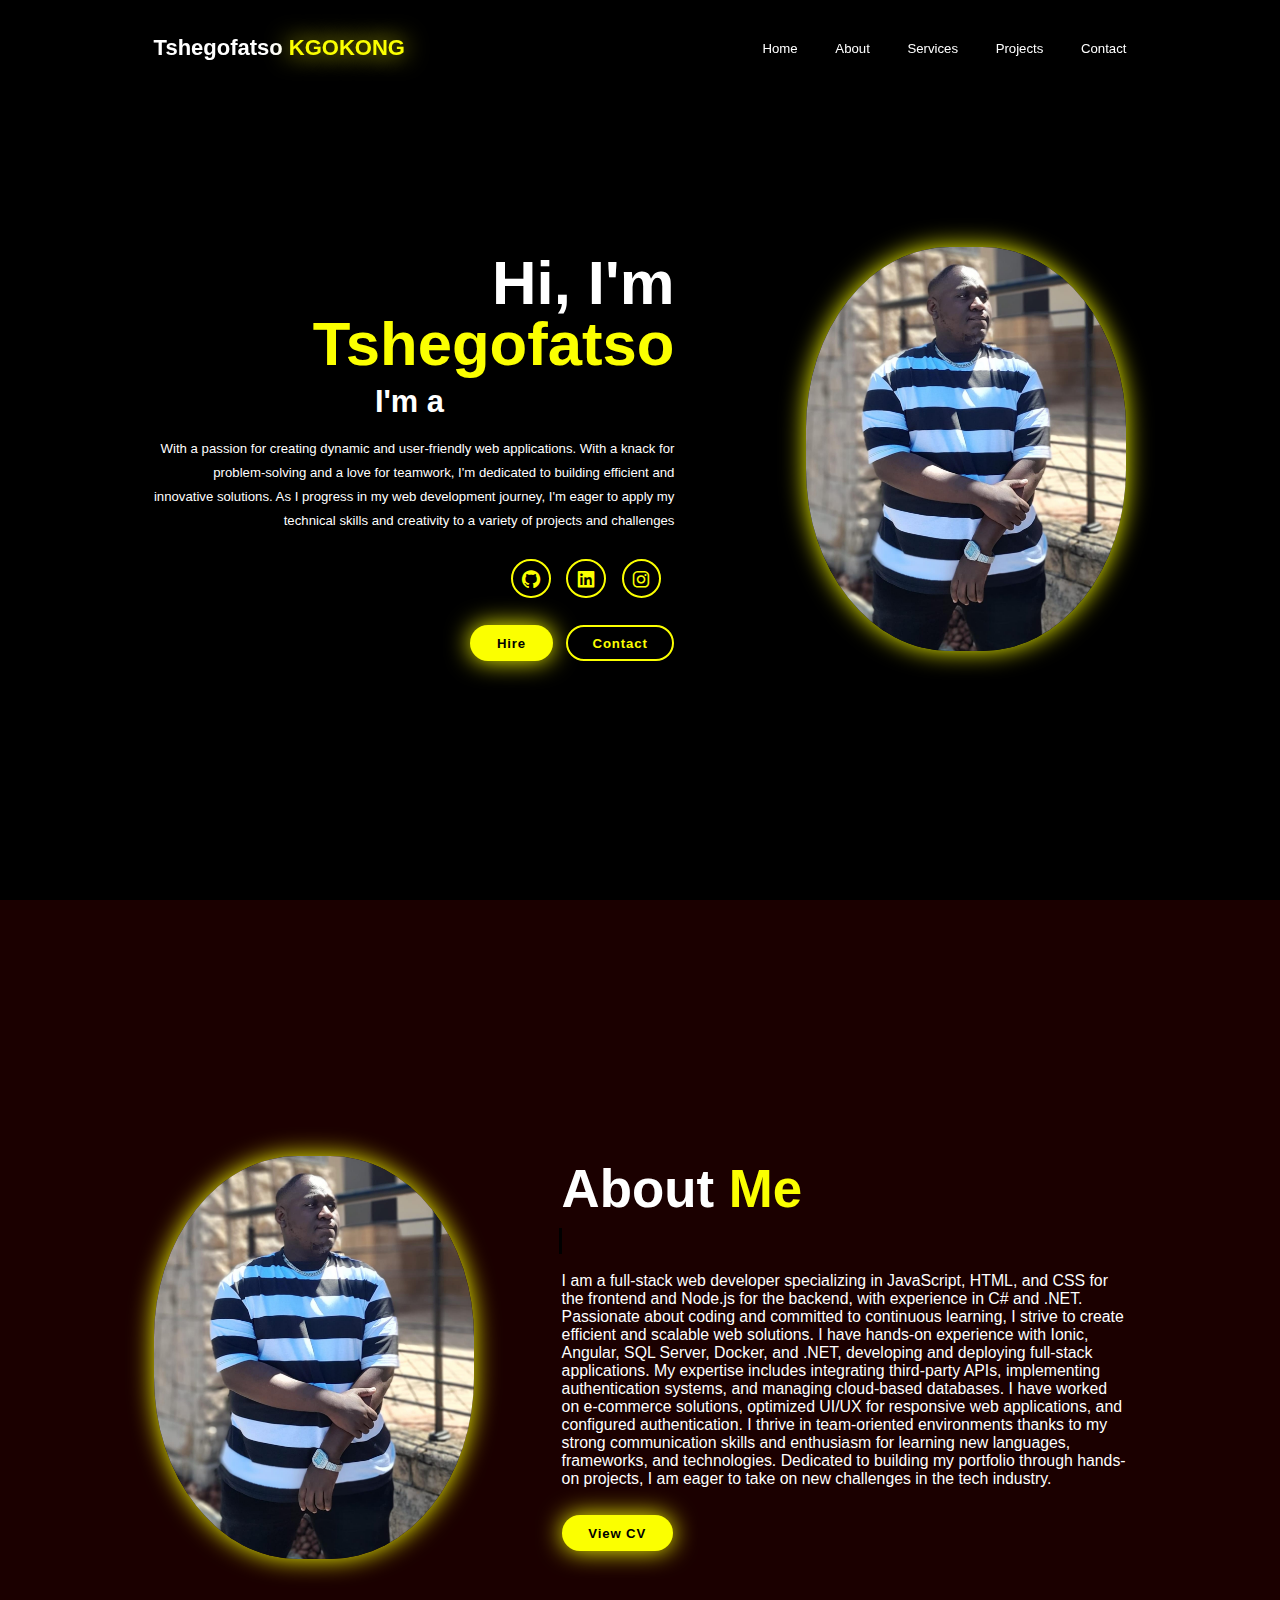
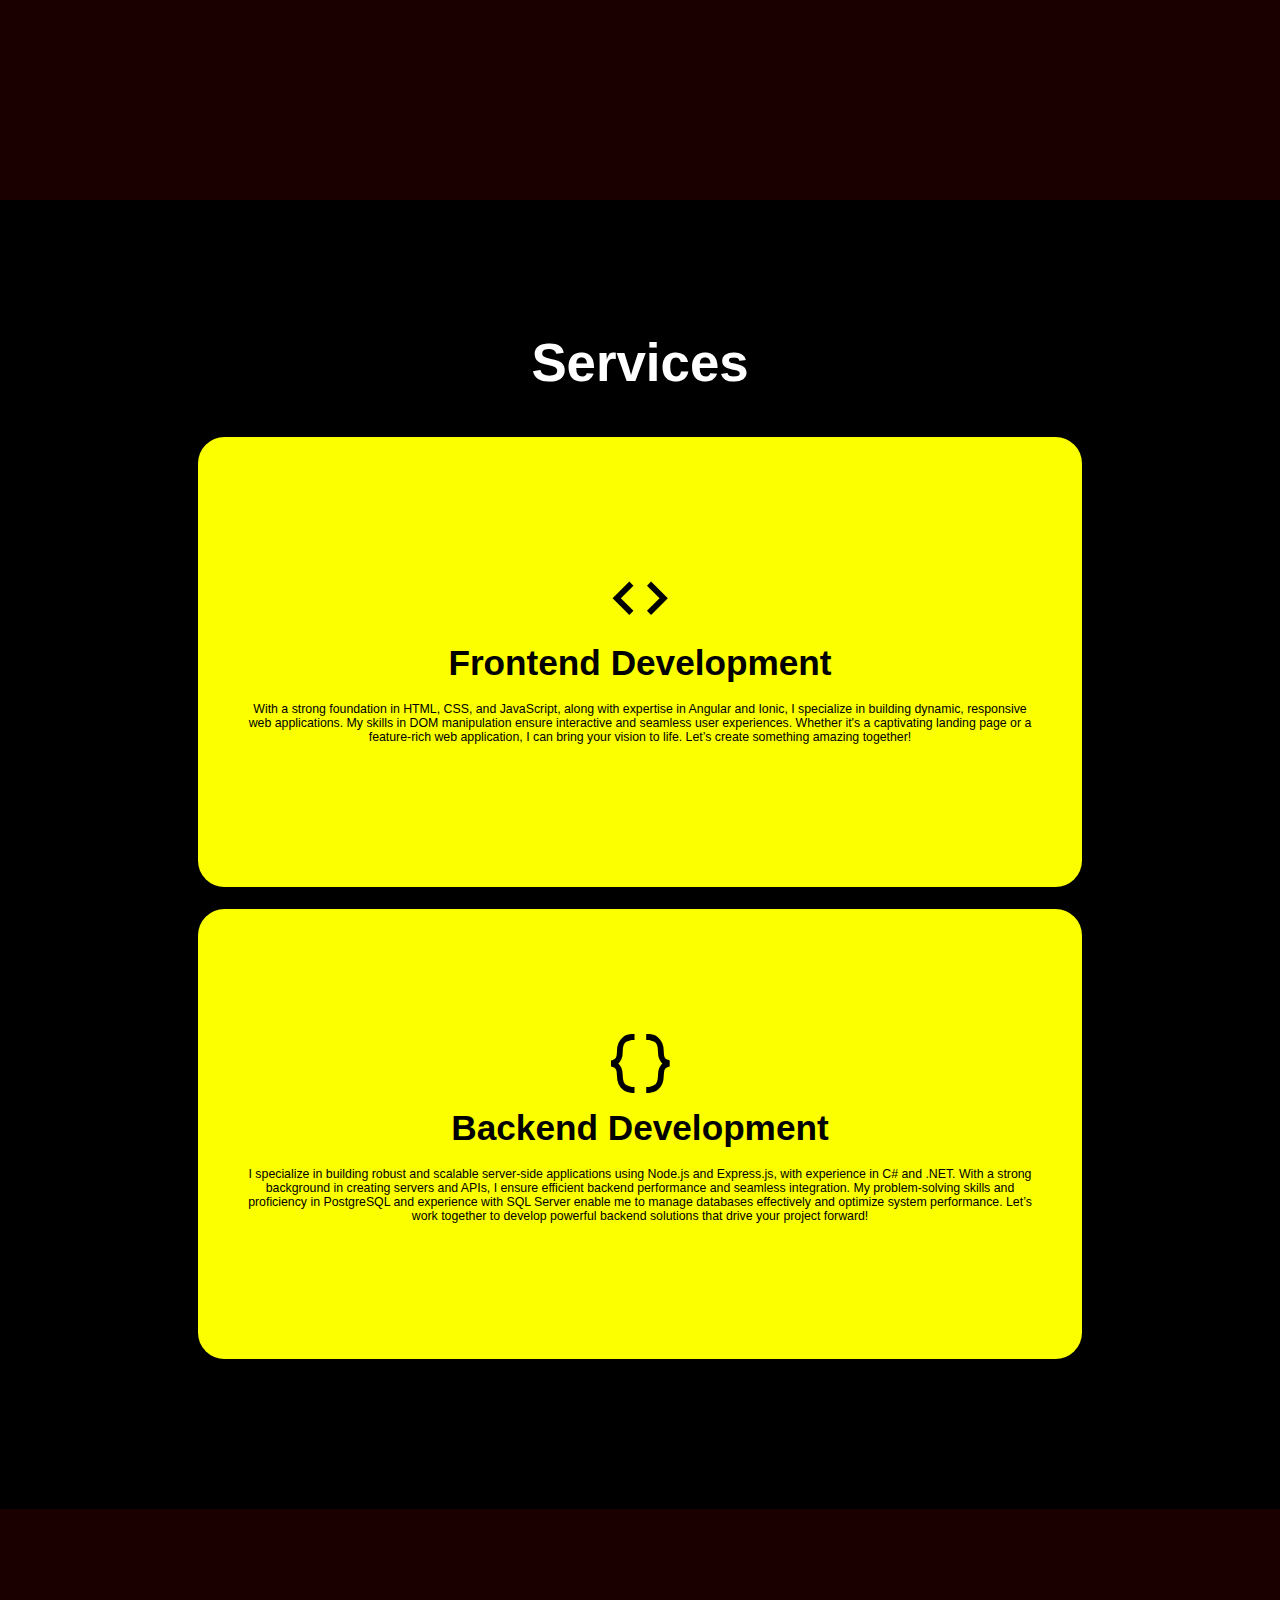
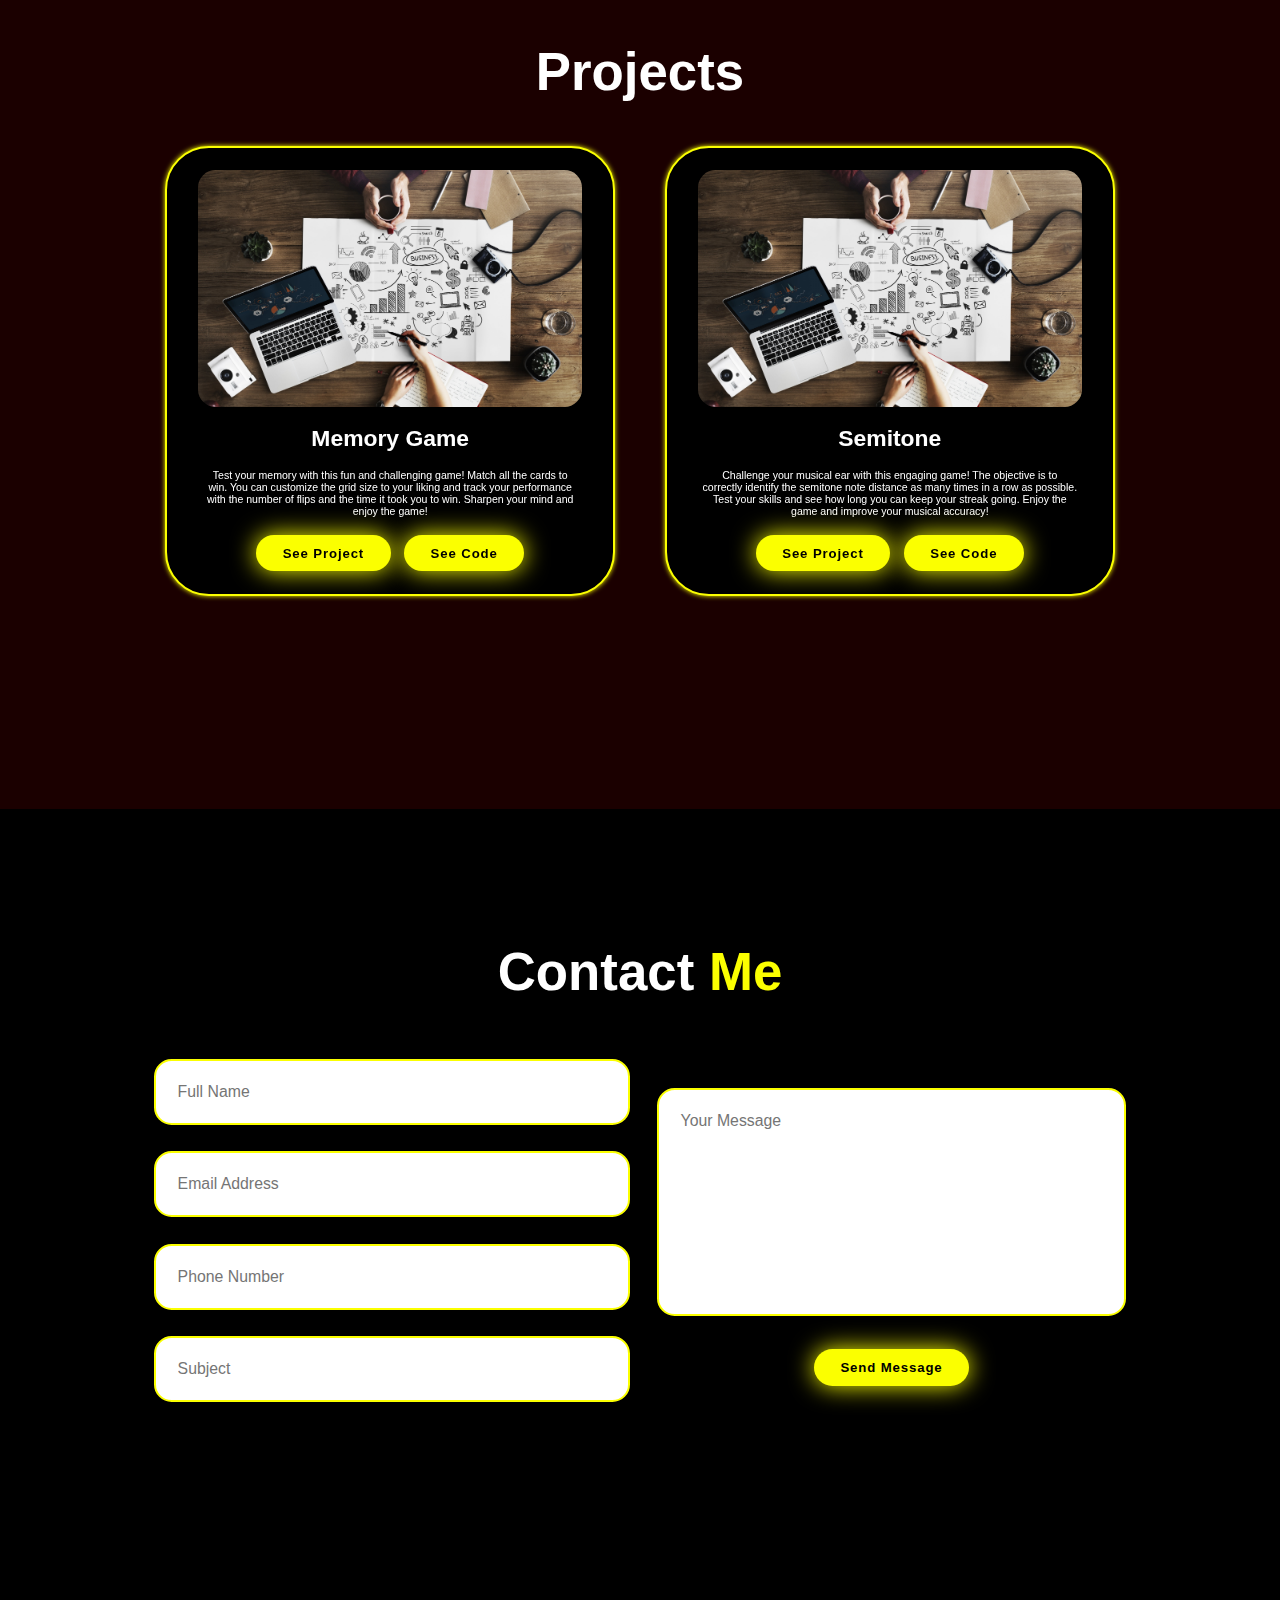
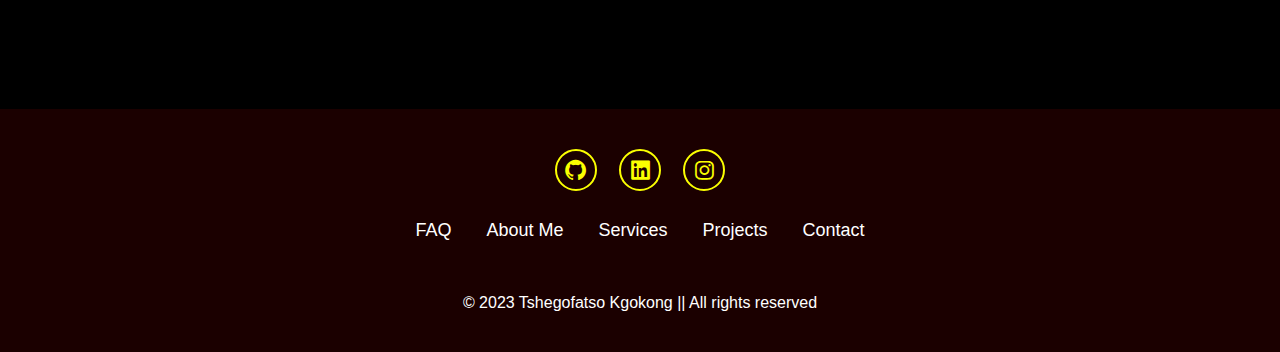
<file: index.html>
<!DOCTYPE html>
<html lang="en">
  <head>
    <meta charset="UTF-8" />
    <meta name="viewport" content="width=device-width, initial-scale=1.0" />
    <title>Tshegofatso Kgokong - Portfolio</title>
    <link rel="stylesheet" href="style.css" />
    <link
      href="https://unpkg.com/boxicons@2.1.4/css/boxicons.min.css"
      rel="stylesheet"
    />
  </head>
  <body>
    <header class="header">
      <a href="#home" class="logo">Tshegofatso<span> Kgokong</span></a>
      <i class="bx bx-menu" id="menu-icon"></i>
      <nav class="navbar">
        <a href="#home" class="nav-link">Home</a>
        <a href="#about" class="nav-link">About</a>
        <a href="#services" class="nav-link">Services</a>
        <a href="#projects" class="nav-link">Projects</a>
        <a href="#contact" class="nav-link">Contact</a>
      </nav>
    </header>

    <section class="home" id="home">
      <div class="home-content">
        <h1>Hi, I'm <span>Tshegofatso</span></h1>
        <h3 class="text-animation">I'm a <span></span></h3>
        <p>
          With a passion for creating dynamic and user-friendly web
          applications. With a knack for problem-solving and a love for
          teamwork, I'm dedicated to building efficient and innovative
          solutions. As I progress in my web development journey, I'm eager to
          apply my technical skills and creativity to a variety of projects and
          challenges
        </p>
        <div class="social-icons">
          <a href="https://github.com/Tshegofatso85" target="_blank"
            ><i class="bx bxl-github"></i
          ></a>
          <a
            href="https://www.linkedin.com/in/tshegofatso-kgokong-255529201/"
            target="_blank"
            ><i class="bx bxl-linkedin-square"></i
          ></a>
          <a href="https://www.instagram.com/general_mosha85/" target="_blank"
            ><i class="bx bxl-instagram"></i
          ></a>
        </div>

        <div class="btn-group">
          <a
            href="https://www.linkedin.com/in/tshegofatso-kgokong-255529201/"
            class="btn"
            target="_blank"
            >Hire</a
          >
          <a href="#contact" class="btn">Contact</a>
        </div>
      </div>

      <div class="home-img">
        <img src="./images/image.jpeg" alt="" />
      </div>
    </section>

    <section class="about" id="about">
      <div class="about-img">
        <img src="./images/image.jpeg" alt="" />
      </div>

      <div class="about-content">
        <h2 class="heading">About <span>Me</span></h2>
        <h3 class="text-animation">
          <span></span>
        </h3>
        <p>
          I am a full-stack web developer specializing in JavaScript, HTML, and
          CSS for the frontend and Node.js for the backend, with experience in
          C# and .NET. Passionate about coding and committed to continuous
          learning, I strive to create efficient and scalable web solutions. I
          have hands-on experience with Ionic, Angular, SQL Server, Docker, and
          .NET, developing and deploying full-stack applications. My expertise
          includes integrating third-party APIs, implementing authentication
          systems, and managing cloud-based databases. I have worked on
          e-commerce solutions, optimized UI/UX for responsive web applications,
          and configured authentication. I thrive in team-oriented environments
          thanks to my strong communication skills and enthusiasm for learning
          new languages, frameworks, and technologies. Dedicated to building my
          portfolio through hands-on projects, I am eager to take on new
          challenges in the tech industry.
        </p>
        <a
          href="https://drive.google.com/file/d/1SUykFBknb52bvdL_J32cukfzvtIg4V7D/view?usp=sharing"
          class="btn"
          target="_blank"
          >View CV</a
        >
      </div>
    </section>

    <section class="services" id="services">
      <h2 class="heading">Services</h2>

      <div class="services-container">
        <div class="services-box">
          <div class="services-info">
            <i class="bx bx-code"></i>
            <h4>Frontend Development</h4>
            <p>
              With a strong foundation in HTML, CSS, and JavaScript, along with
              expertise in Angular and Ionic, I specialize in building dynamic,
              responsive web applications. My skills in DOM manipulation ensure
              interactive and seamless user experiences. Whether it's a
              captivating landing page or a feature-rich web application, I can
              bring your vision to life. Let’s create something amazing
              together!
            </p>
          </div>
        </div>

        <div class="services-box">
          <div class="services-info">
            <i class="bx bx-code-curly"></i>
            <h4>Backend Development</h4>
            <p>
              I specialize in building robust and scalable server-side
              applications using Node.js and Express.js, with experience in C#
              and .NET. With a strong background in creating servers and APIs, I
              ensure efficient backend performance and seamless integration. My
              problem-solving skills and proficiency in PostgreSQL and
              experience with SQL Server enable me to manage databases
              effectively and optimize system performance. Let’s work together
              to develop powerful backend solutions that drive your project
              forward!
            </p>
          </div>
        </div>
      </div>
    </section>

    <section class="projects" id="projects">
      <h2 class="heading">Projects</h2>

      <div class="projects-box">
        <div class="projects-card">
          <img src="./images/project.jpg" alt="" />

          <h3>Memory Game</h3>

          <p>
            Test your memory with this fun and challenging game! Match all the
            cards to win. You can customize the grid size to your liking and
            track your performance with the number of flips and the time it took
            you to win. Sharpen your mind and enjoy the game!
          </p>
          <div class="btn-group">
            <div
              class="btn"
              onclick="window.open('https://tshegofatso85.github.io/Memory-Game/','_blank')"
            >
              See Project
            </div>
            <div
              class="btn"
              onclick="window.open('https://github.com/Tshegofatso85/Memory-Game','_blank')"
            >
              See Code
            </div>
          </div>
        </div>

        <div class="projects-card">
          <img src="./images/project.jpg" alt="" />

          <h3>Semitone</h3>

          <p>
            Challenge your musical ear with this engaging game! The objective is
            to correctly identify the semitone note distance as many times in a
            row as possible. Test your skills and see how long you can keep your
            streak going. Enjoy the game and improve your musical accuracy!
          </p>
          <div class="btn-group">
            <div
              class="btn"
              onclick="window.open('https://tshegofatso85.github.io/SemiTone/','_blank')"
            >
              See Project
            </div>
            <div
              class="btn"
              onclick="window.open('https://github.com/Tshegofatso85/SemiTone','_blank')"
            >
              See Code
            </div>
          </div>
        </div>
      </div>
    </section>

    <section class="contact" id="contact">
      <h2 class="heading">Contact <span>Me</span></h2>
      <form action="https://formspree.io/f/mqazqlva" method="POST">
        <div class="input-group">
          <div class="input-box">
            <input type="text" name="name" placeholder="Full Name" required />
            <input
              type="email"
              name="email"
              placeholder="Email Address"
              required
            />
          </div>
          <div class="input-box">
            <input
              type="number"
              name="phone"
              placeholder="Phone Number"
              required
            />
            <input type="text" name="subject" placeholder="Subject" required />
          </div>
        </div>

        <div class="input-group-2">
          <textarea
            name=""
            id=""
            cols="30"
            rows="10"
            placeholder="Your Message"
          ></textarea>
          <input type="submit" class="btn" value="Send Message" />
        </div>
      </form>
    </section>

    <footer class="footer">
      <div class="social">
        <a href="https://github.com/Tshegofatso85" target="_blank"
          ><i class="bx bxl-github"></i
        ></a>
        <a
          href="https://www.linkedin.com/in/tshegofatso-kgokong-255529201/"
          target="_blank"
          ><i class="bx bxl-linkedin-square"></i
        ></a>
        <a href="https://www.instagram.com/general_mosha85/" target="_blank"
          ><i class="bx bxl-instagram"></i
        ></a>
      </div>

      <ul class="list">
        <li><a href="#">FAQ</a></li>
        <li><a href="#about">About Me</a></li>
        <li><a href="#services">Services</a></li>
        <li><a href="#projects">Projects</a></li>
        <li><a href="#contact">Contact</a></li>
      </ul>
      <p class="copyright">© 2023 Tshegofatso Kgokong || All rights reserved</p>
    </footer>

    <script src="script.js"></script>
  </body>
</html>
</file>
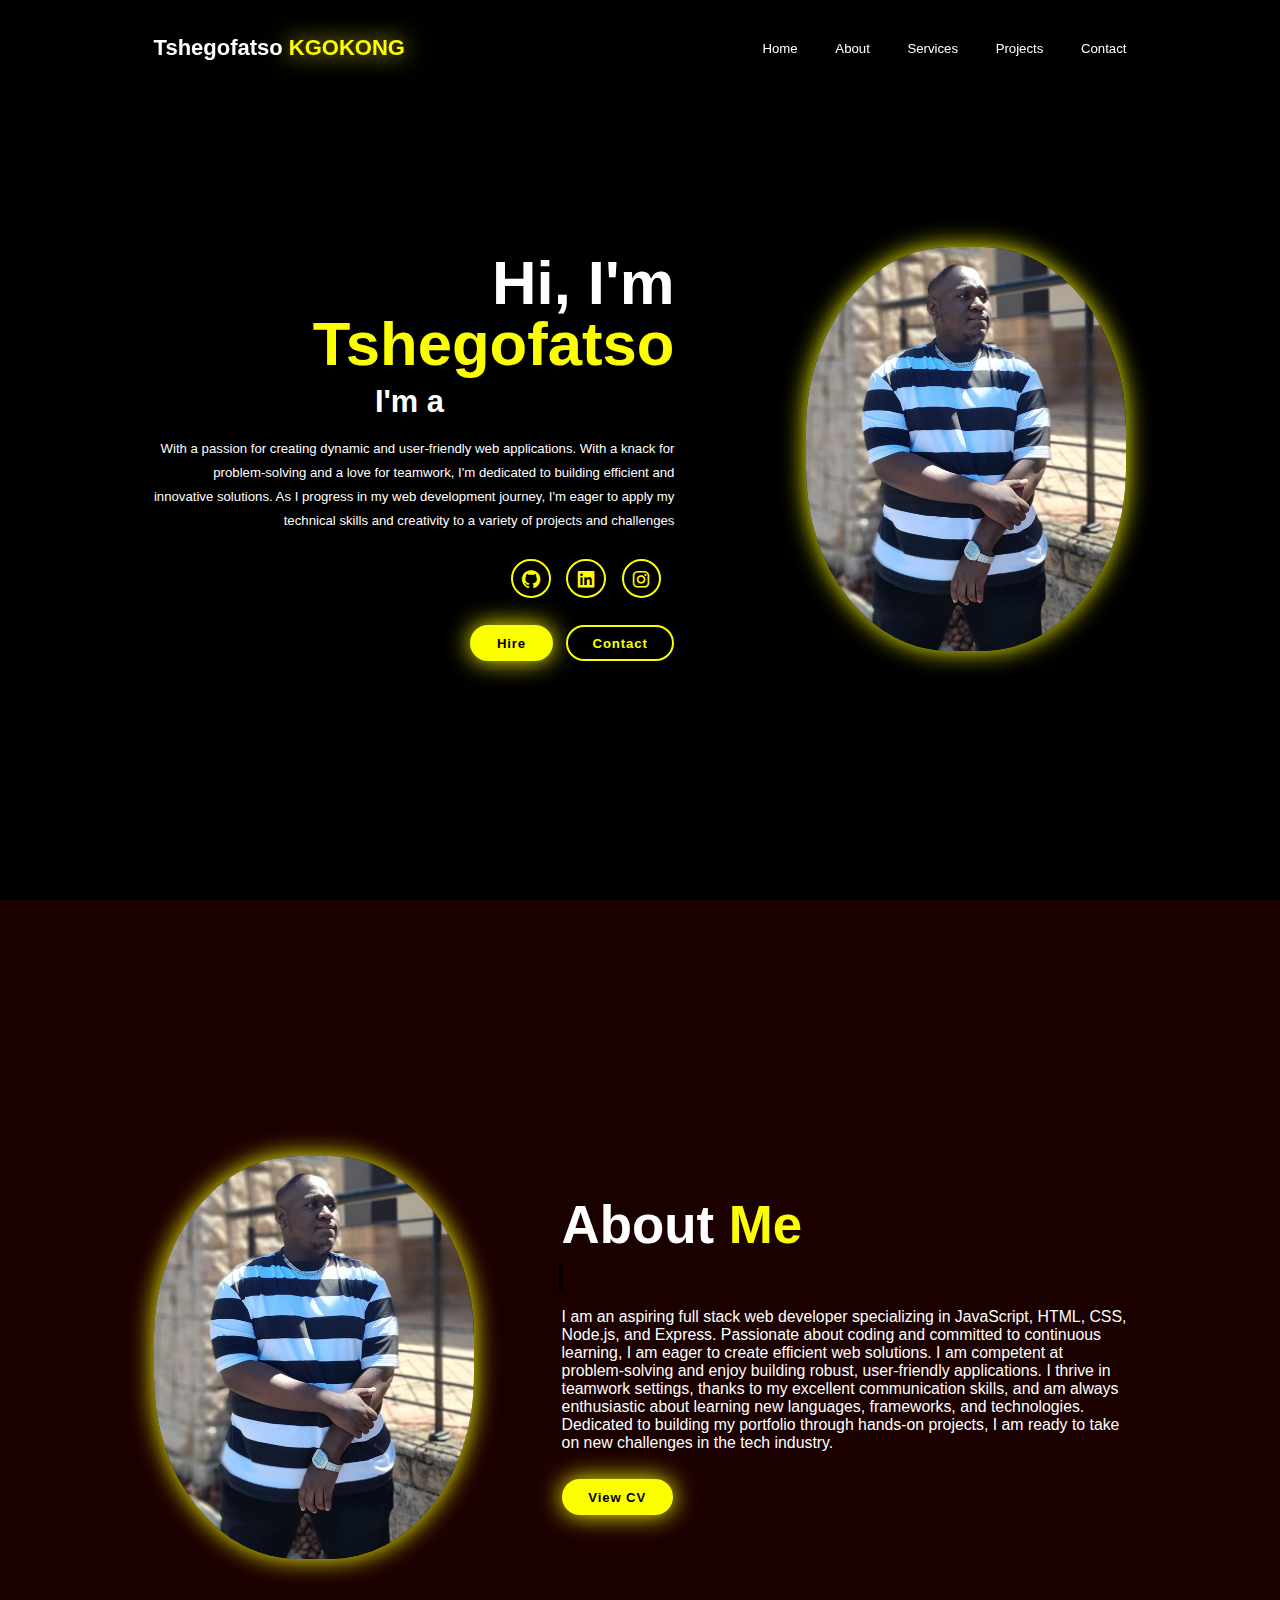
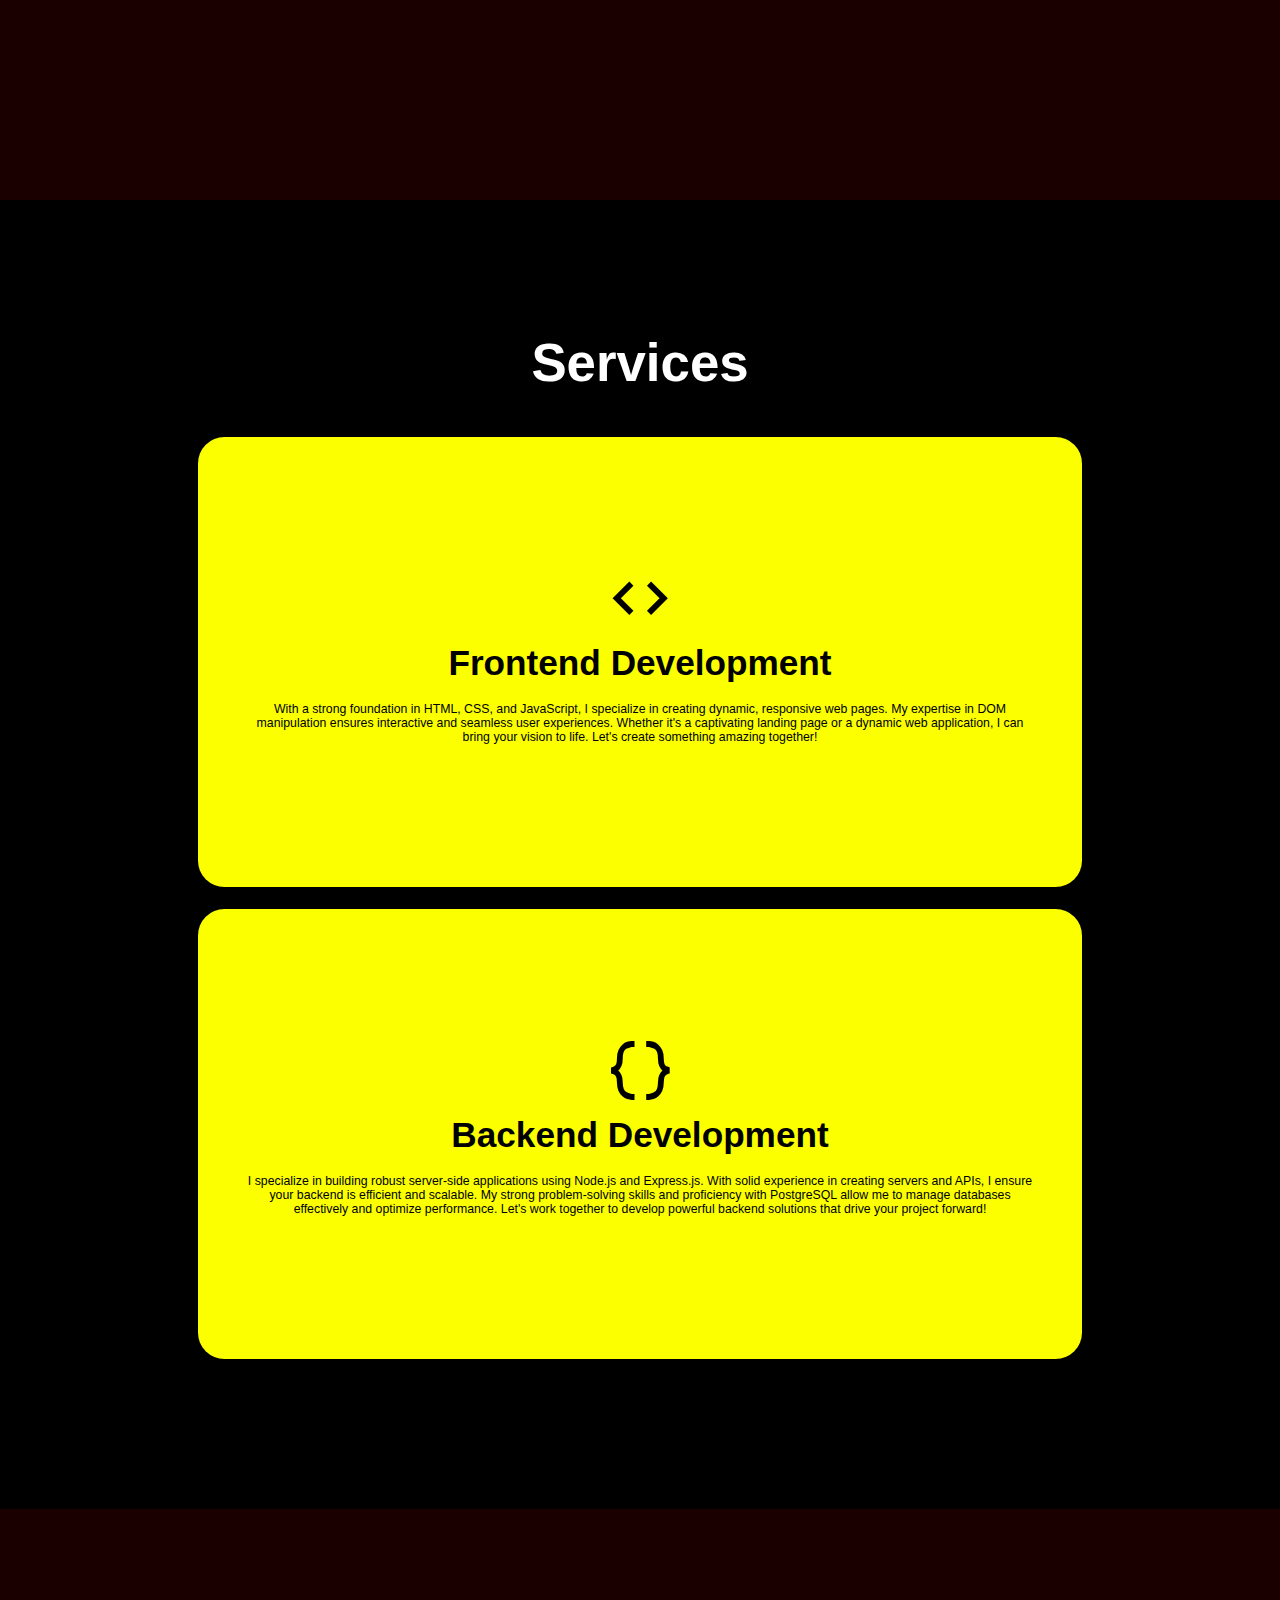
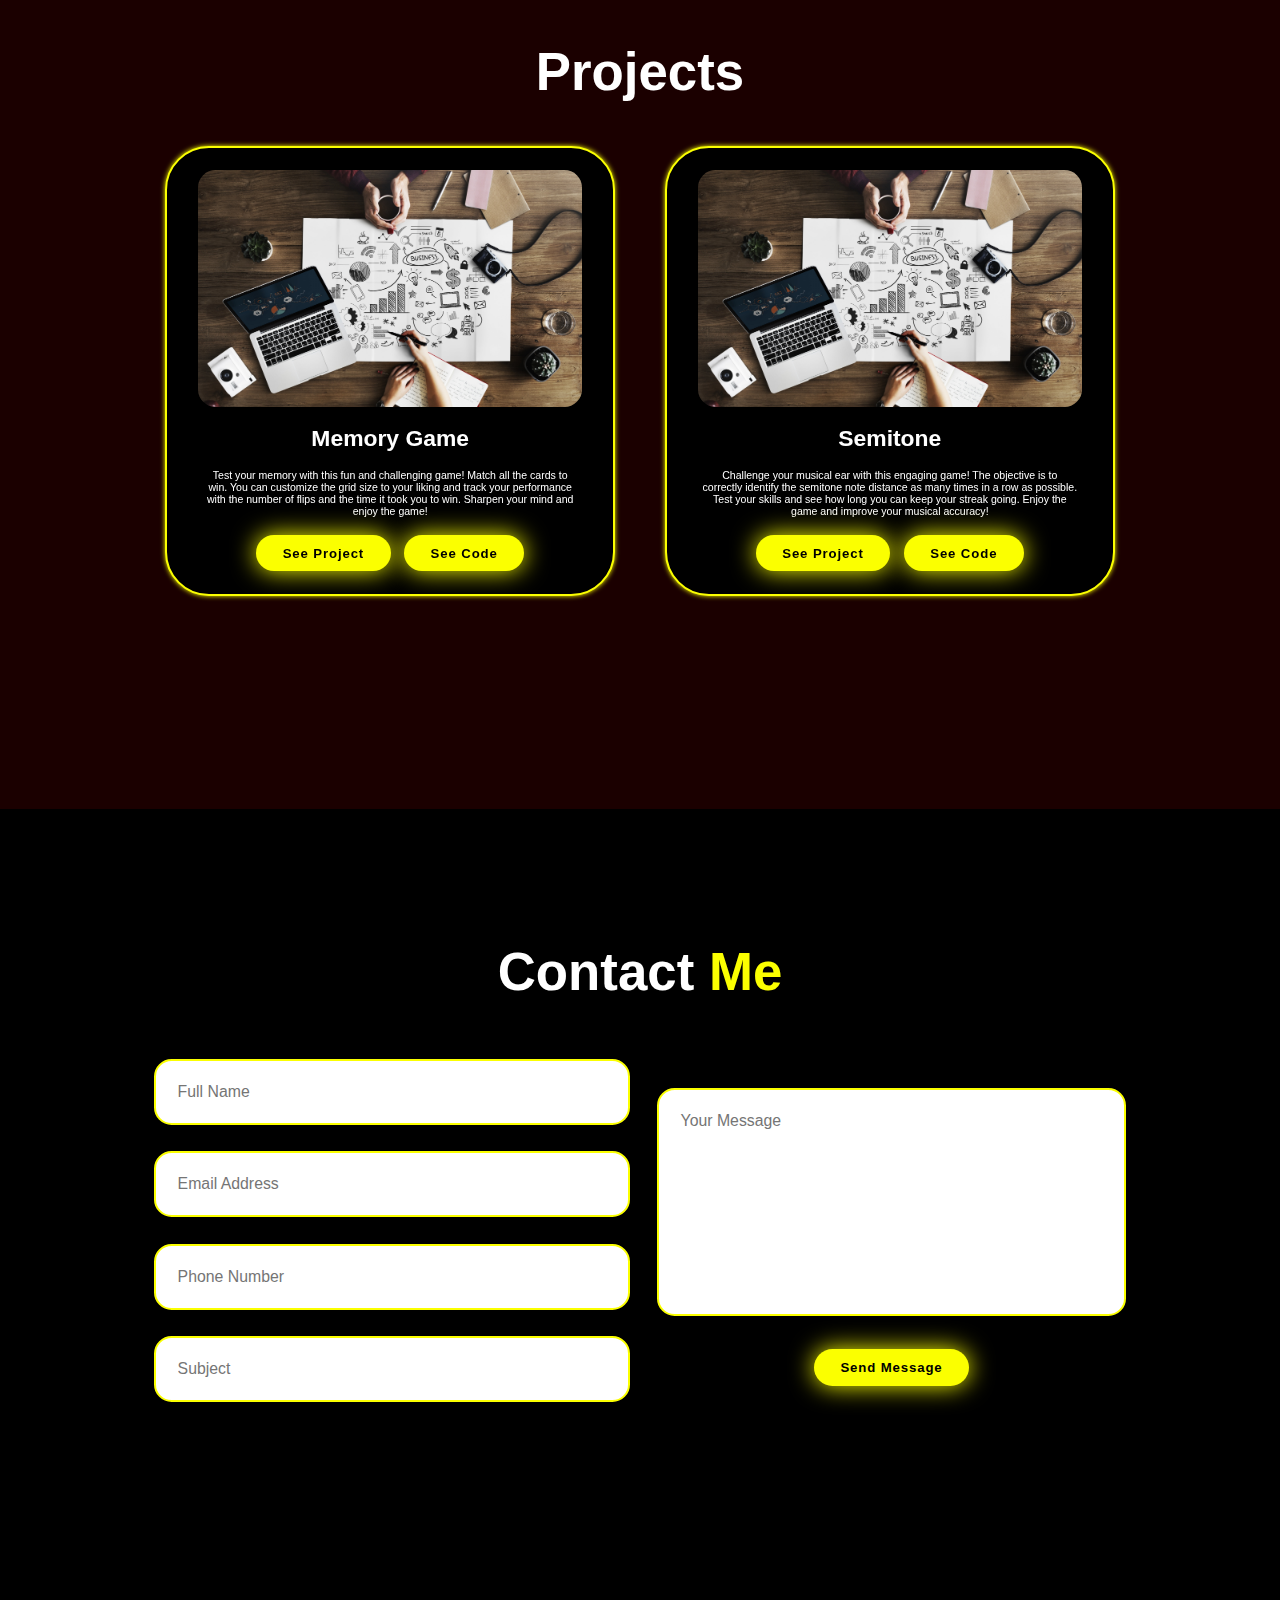
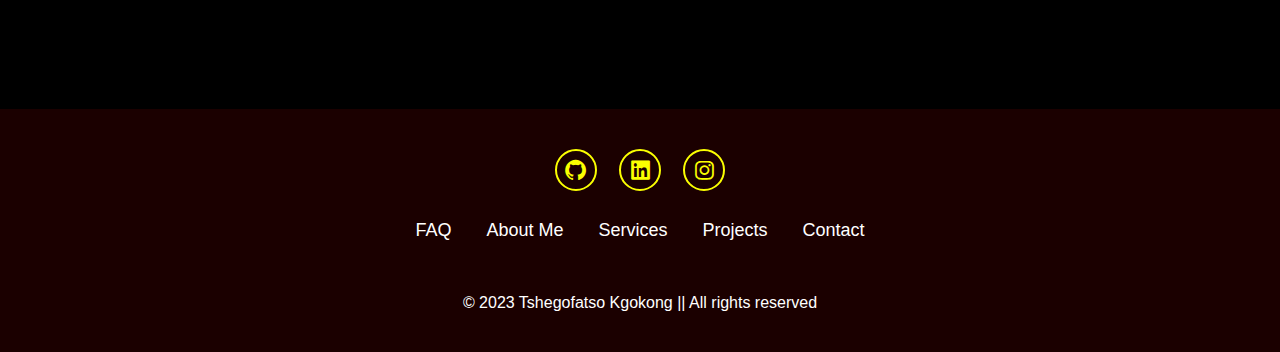
<file: public/index.html>
<!DOCTYPE html>
<html lang="en">
  <head>
    <meta charset="UTF-8" />
    <meta name="viewport" content="width=device-width, initial-scale=1.0" />
    <title>Tshegofatso Kgokong - Portfolio</title>
    <link rel="stylesheet" href="style.css" />
    <link
      href="https://unpkg.com/boxicons@2.1.4/css/boxicons.min.css"
      rel="stylesheet"
    />
  </head>
  <body>
    <header class="header">
      <a href="#home" class="logo">Tshegofatso<span> Kgokong</span></a>
      <i class="bx bx-menu" id="menu-icon"></i>
      <nav class="navbar">
        <a href="#home" class="nav-link">Home</a>
        <a href="#about" class="nav-link">About</a>
        <a href="#services" class="nav-link">Services</a>
        <a href="#projects" class="nav-link">Projects</a>
        <a href="#contact" class="nav-link">Contact</a>
      </nav>
    </header>

    <section class="home" id="home">
      <div class="home-content">
        <h1>Hi, I'm <span>Tshegofatso</span></h1>
        <h3 class="text-animation">I'm a <span></span></h3>
        <p>
          With a passion for creating dynamic and user-friendly web
          applications. With a knack for problem-solving and a love for
          teamwork, I'm dedicated to building efficient and innovative
          solutions. As I progress in my web development journey, I'm eager to
          apply my technical skills and creativity to a variety of projects and
          challenges
        </p>
        <div class="social-icons">
          <a href="https://github.com/Tshegofatso85" target="_blank"
            ><i class="bx bxl-github"></i
          ></a>
          <a
            href="https://www.linkedin.com/in/tshegofatso-kgokong-255529201/"
            target="_blank"
            ><i class="bx bxl-linkedin-square"></i
          ></a>
          <a href="https://www.instagram.com/general_mosha85/" target="_blank"
            ><i class="bx bxl-instagram"></i
          ></a>
        </div>

        <div class="btn-group">
          <a
            href="https://www.linkedin.com/in/tshegofatso-kgokong-255529201/"
            class="btn"
            target="_blank"
            >Hire</a
          >
          <a href="#contact" class="btn">Contact</a>
        </div>
      </div>

      <div class="home-img">
        <img src="../images/image.jpeg" alt="" />
      </div>
    </section>

    <section class="about" id="about">
      <div class="about-img">
        <img src="../images/image.jpeg" alt="" />
      </div>

      <div class="about-content">
        <h2 class="heading">About <span>Me</span></h2>
        <h3 class="text-animation">
          <span></span>
        </h3>
        <p>
          I am an aspiring full stack web developer specializing in JavaScript,
          HTML, CSS, Node.js, and Express. Passionate about coding and committed
          to continuous learning, I am eager to create efficient web solutions.
          I am competent at problem-solving and enjoy building robust,
          user-friendly applications. I thrive in teamwork settings, thanks to
          my excellent communication skills, and am always enthusiastic about
          learning new languages, frameworks, and technologies. Dedicated to
          building my portfolio through hands-on projects, I am ready to take on
          new challenges in the tech industry.
        </p>
        <a
          href="https://drive.google.com/file/d/1v1v2wJLU5moWnUjB9bsFxYwIwwNr48ug/view"
          class="btn"
          target="_blank"
          >View CV</a
        >
      </div>
    </section>

    <section class="services" id="services">
      <h2 class="heading">Services</h2>

      <div class="services-container">
        <div class="services-box">
          <div class="services-info">
            <i class="bx bx-code"></i>
            <h4>Frontend Development</h4>
            <p>
              With a strong foundation in HTML, CSS, and JavaScript, I
              specialize in creating dynamic, responsive web pages. My expertise
              in DOM manipulation ensures interactive and seamless user
              experiences. Whether it's a captivating landing page or a dynamic
              web application, I can bring your vision to life. Let's create
              something amazing together!
            </p>
          </div>
        </div>

        <div class="services-box">
          <div class="services-info">
            <i class="bx bx-code-curly"></i>
            <h4>Backend Development</h4>
            <p>
              I specialize in building robust server-side applications using
              Node.js and Express.js. With solid experience in creating servers
              and APIs, I ensure your backend is efficient and scalable. My
              strong problem-solving skills and proficiency with PostgreSQL
              allow me to manage databases effectively and optimize performance.
              Let's work together to develop powerful backend solutions that
              drive your project forward!
            </p>
          </div>
        </div>
      </div>
    </section>

    <section class="projects" id="projects">
      <h2 class="heading">Projects</h2>

      <div class="projects-box">
        <div class="projects-card">
          <img src="../images/project.jpg" alt="" />

          <h3>Memory Game</h3>

          <p>
            Test your memory with this fun and challenging game! Match all the
            cards to win. You can customize the grid size to your liking and
            track your performance with the number of flips and the time it took
            you to win. Sharpen your mind and enjoy the game!
          </p>
          <div class="btn-group">
            <div
              class="btn"
              onclick="window.open('https://tshegofatso85.github.io/Memory-Game/','_blank')"
            >
              See Project
            </div>
            <div
              class="btn"
              onclick="window.open('https://github.com/Tshegofatso85/Memory-Game','_blank')"
            >
              See Code
            </div>
          </div>
        </div>

        <div class="projects-card">
          <img src="../images/project.jpg" alt="" />

          <h3>Semitone</h3>

          <p>
            Challenge your musical ear with this engaging game! The objective is
            to correctly identify the semitone note distance as many times in a
            row as possible. Test your skills and see how long you can keep your
            streak going. Enjoy the game and improve your musical accuracy!
          </p>
          <div class="btn-group">
            <div
              class="btn"
              onclick="window.open('https://tshegofatso85.github.io/SemiTone/','_blank')"
            >
              See Project
            </div>
            <div
              class="btn"
              onclick="window.open('https://github.com/Tshegofatso85/SemiTone','_blank')"
            >
              See Code
            </div>
          </div>
        </div>
      </div>
    </section>

    <section class="contact" id="contact">
      <h2 class="heading">Contact <span>Me</span></h2>
      <form action="#">
        <div class="input-group">
          <div class="input-box">
            <input type="text" placeholder="Full Name" />
            <input type="email" placeholder="Email Address" />
          </div>
          <div class="input-box">
            <input type="number" placeholder="Phone Number" />
            <input type="text" placeholder="Subject" />
          </div>
        </div>

        <div class="input-group-2">
          <textarea
            name=""
            id=""
            cols="30"
            rows="10"
            placeholder="Your Message"
          ></textarea>
          <input type="submit" class="btn" value="Send Message" />
        </div>
      </form>
    </section>

    <footer class="footer">
      <div class="social">
        <a href="https://github.com/Tshegofatso85" target="_blank"
          ><i class="bx bxl-github"></i
        ></a>
        <a
          href="https://www.linkedin.com/in/tshegofatso-kgokong-255529201/"
          target="_blank"
          ><i class="bx bxl-linkedin-square"></i
        ></a>
        <a href="https://www.instagram.com/general_mosha85/" target="_blank"
          ><i class="bx bxl-instagram"></i
        ></a>
      </div>

      <ul class="list">
        <li><a href="#">FAQ</a></li>
        <li><a href="#about">About Me</a></li>
        <li><a href="#services">Services</a></li>
        <li><a href="#projects">Projects</a></li>
        <li><a href="#contact">Contact</a></li>
      </ul>
      <p class="copyright">© 2023 Tshegofatso Kgokong || All rights reserved</p>
    </footer>

    <script src="script.js"></script>
  </body>
</html>
</file>
<file: style.css>
* {
  margin: 0;
  padding: 0;
  box-sizing: border-box;
  text-decoration: none;
  scroll-behavior: smooth;
  font-family: "Poppins", sans-serif;
}

:root {
  --bg-color: #000000;
  --second-bg-color: #1b0000;
  --text-color: #fff;
  --main-color: rgb(251, 255, 0);
}

html {
  font-size: 60%;
  overflow-x: hidden;
}

body {
  background: var(--bg-color);
  color: var(--text-color);
}

.header {
  position: fixed;
  top: 0;
  left: 0;
  width: 100%;
  padding: 4rem 12%;
  background: rgba(0, 0, 0, 0.3);
  backdrop-filter: blur(10px);
  display: flex;
  justify-content: space-between;
  align-items: center;
  z-index: 100;
  width: 100%;
}

.logo {
  font-size: 2.5rem;
  color: var(--text-color);
  font-weight: 800;
  cursor: pointer;
  transition: 0.3s ease;
}

.logo:hover {
  transform: scale(1.1);
}

.logo span {
  text-shadow: 0 0 25px var(--main-color);
  text-transform: uppercase;
}

.navbar a {
  font-size: 1.5rem;
  color: var(--text-color);
  margin-left: 4rem;
  font-weight: 500;
  transition: 0.3s ease;
  border-bottom: 3px solid transparent;
}

.navbar a:hover,
.navbar a.active {
  border-bottom: 3px solid var(--main-color);
  color: var(--main-color);
}

#menu-icon {
  font-size: 3.6rem;
  color: var(--main-color);
  display: none;
}

section {
  min-height: 100vh;
  padding: 10rem 12% 10rem;
}

.home {
  display: flex;
  align-items: center;
  justify-content: center;
  gap: 15rem;
}

.home-content {
  display: flex;
  flex-direction: column;
  align-items: flex-end;
  text-align: right;
  justify-self: center;
}

span {
  color: var(--main-color);
}

.logo span {
  color: var(--main-color);
}

.home-content h3 {
  margin-bottom: 2rem;
  margin-top: 1rem;
  font-size: 3.5rem;
}

.home-content h1 {
  font-size: 7rem;
  font-weight: 700;
  margin-top: 1.5rem;
  line-height: 1;
}

.home-img img {
  position: relative;
  width: 25vw;
  border-radius: 45%;
  box-shadow: 0 0 25px var(--main-color);
  cursor: pointer;
  transition: 0.4s ease-in-out;
}

.home-img img:hover {
  box-shadow: 0 0 25px var(--main-color), 0 0 50px var(--main-color),
    0 0 100px var(--main-color);
}

.home-content p {
  font-size: 1.5rem;
  font-weight: 500;
  line-height: 1.8;
  max-width: 1000px;
}

.social-icons a {
  display: inline-flex;
  align-items: center;
  justify-content: center;
  width: 4.5rem;
  height: 4.5rem;
  background: transparent;
  border: 2px solid var(--main-color);
  border-radius: 50%;
  font-size: 2.5rem;
  color: var(--main-color);
  margin: 3rem 1.5rem 3rem 0;
  transition: 0.3s ease;
}

.social-icons a:hover {
  background: var(--main-color);
  color: var(--text-color);
  box-shadow: 0 0 25px var(--main-color);
  transform: scale(1.3) translateY(-5px);
}

.btn {
  display: inline-block;
  padding: 1rem 2.8rem;
  background: var(--main-color);
  box-shadow: 0 0 25px var(--main-color);
  border-radius: 4rem;
  font-size: 1.6rem;
  font-weight: 600;
  color: black;
  border: 2px solid transparent;
  letter-spacing: 0.1rem;
  font-size: 1.5rem;
  transition: 0.3s ease;
  cursor: pointer;
}

.btn:hover {
  transform: scale(1.05);
  box-shadow: 0 0 50px var(--main-color);
}

.btn-group {
  display: flex;
  align-items: center;
  gap: 1.5rem;
}

.btn-group a:nth-of-type(2) {
  background-color: black;
  color: var(--main-color);
  border: 2px solid var(--main-color);
  box-shadow: 0 0 25px transparent;
}

.btn-group a:nth-of-type(2):hover {
  background-color: var(--main-color);
  color: black;
  box-shadow: 0 0 25px var(--main-color);
}

.text-animation {
  font-size: 34px;
  font-weight: 600;
  min-width: 280px;
}

.text-animation span {
  position: relative;
}

.text-animation span::before {
  content: "Web Developer";
  color: var(--main-color);
  animation: words 20s infinite;
}

.text-animation span::after {
  content: "";
  background-color: var(--bg-color);
  position: absolute;
  width: calc(100% + 8px);
  height: 100%;
  border-left: 3px solid var(--bg-color);
  right: -8px;
  animation: cursor 0.6s infinite, typing 20s steps(14) infinite;
}

@keyframes cursor {
  to {
    border-left: 2px solid var(--main-color);
  }
}

@keyframes words {
  0%,
  20% {
    content: "Web Developer";
  }
  21%,
  40% {
    content: "Frontend Developer";
  }
  41%,
  60% {
    content: "Backend Developer";
  }
  61%,
  80% {
    content: "Web Developer";
  }
  81%,
  100% {
    content: "Fullstack Developer";
  }
}

@keyframes typing {
  10%,
  15%,
  30%,
  35%,
  50%,
  55%,
  70%,
  75%,
  90%,
  95% {
    width: 0;
  }
  5%,
  20%,
  25%,
  40%,
  45%,
  60%,
  80%,
  85% {
    width: calc(100% + 8px);
  }
}

.about {
  display: flex;
  justify-content: center;
  align-items: center;
  gap: 10rem;
  background: var(--second-bg-color);
  color: var(--text-color);
}

.about-img {
  border-radius: 45%;
}

.about-img img {
  position: relative;
  width: 25vw;
  border-radius: 45%;
  box-shadow: 0 0 25px var(--main-color);
  top: 1rem;
  cursor: pointer;
  transition: 0.4s ease-in-out;
}

.about-img img:hover {
  box-shadow: 0 0 25px var(--main-color), 0 0 50px var(--main-color),
    0 0 100px var(--main-color);
}

.heading {
  text-align: center;
  font-size: 6rem;
  margin: 5rem 0;
}

.about-content h2 {
  text-align: left;
  line-height: 1.5;
}

.about-content h3 {
  font-size: 2.6rem;
}

.about-content p {
  font-size: 1.8rem;
  margin: 2rem 0 3rem;
}

.about .heading {
  margin: 0;
}

.about-content .text-animation span::before {
  content: "Web Developer";
  color: var(--main-color);
  animation: words 20s infinite;
}

.about-content .text-animation span::after {
  content: "";
  background-color: var(--second-bg-color);
  position: absolute;
  width: calc(100% + 8px);
  height: 100%;
  border-left: 3px solid var(--bg-color);
  right: -8px;
  animation: cursor 0.6s infinite, typing 20s steps(14) infinite;
}

::-webkit-scrollbar {
  width: 10px;
}

::-webkit-scrollbar-thumb {
  background: var(--main-color);
  border-radius: 5rem;
}

::-webkit-scrollbar-track {
  background: var(--bg-color);
  width: 50px;
}

.services {
  background: var(--bg-color);
  color: #000000;
}

.services h2 {
  margin-bottom: 5rem;
  color: var(--text-color);
}

.services-container {
  display: grid;
  grid-template-columns: repeat(2, 1fr);
  align-items: center;
  gap: 2.5rem;
}

.services-box {
  display: flex;
  align-items: center;
  justify-content: center;
  background-color: var(--main-color);
  height: 450px;
  border-radius: 3rem;
  border: 5px solid transparent;
  cursor: pointer;
  transition: 0.4s ease-in-out;
}

.services-box:hover {
  background: var(--second-bg-color);
  color: var(--main-color);
  border: 5px solid var(--main-color);
  transform: scale(1.05);
}

.services-box .services-info {
  height: 100%;
  display: flex;
  flex-direction: column;
  text-align: center;
  justify-content: center;
  align-items: center;
  padding: 5rem;
}

.services-info h4 {
  font-size: 4rem;
  font-weight: 600;
  line-height: 1.7;
}

.services-info i {
  font-size: 8rem;
}

.services-info p {
  font-size: 1.4rem;
  margin: 1rem 0 2rem;
}

.projects {
  background: var(--second-bg-color);
}

.projects-box {
  display: grid;
  grid-template-columns: repeat(2, 1fr);
  place-items: center;
  margin: 5rem 0;
  gap: 3rem;
  row-gap: 5rem;
}

.projects-card {
  height: 450px;
  max-width: 450px;
  background-color: #000000;
  backdrop-filter: blur(30px);
  border: 2px solid var(--main-color);
  border-radius: 5rem;
  display: flex;
  flex-direction: column;
  align-items: center;
  justify-content: center;
  text-align: center;
  gap: 2rem;
  padding: 3rem 4rem;
  overflow: hidden;
  cursor: pointer;
  box-shadow: 0 0 5px var(--main-color);
  transition: 0.4s ease-in-out;
}

.projects-card:hover {
  box-shadow: 0 0 25px var(--main-color), 0 0 50px var(--main-color);
  transform: scale(1.05);
}

.projects-card img {
  width: 100%;
  height: 100%;
  object-fit: cover;
  border-radius: 2rem;
  transition: 0.4s ease-in-out;
}

.projects-card h3 {
  font-size: 2.6rem;
}

.projects-card p {
  font-size: 1.2rem;
}

.contact {
  background-color: var(--bg-color);
}

.contact h2 {
  margin-bottom: 3rem;
  color: var(--text-color);
}

.contact form {
  display: flex;
  align-items: center;
  justify-content: center;
  gap: 3rem;
  margin: 5rem auto;
  text-align: center;
}

.contact form .input-box {
  display: flex;
  justify-content: center;
  flex-wrap: wrap;
}

.contact form .input-box input,
.contact form textarea {
  width: 100%;
  padding: 2.5rem;
  background-color: var(--text-color);
  font-size: 1.8rem;
  border-radius: 2rem;
  border: 2px solid var(--main-color);
  margin: 1.5rem 0;
  resize: none;
}

.contact form .btn {
  margin-top: 2rem;
}

.contact form .input-box input:hover,
.contact form textarea:hover {
  box-shadow: 0 0 15px var(--main-color);
}

.footer {
  position: relative;
  bottom: 0;
  width: 100%;
  padding: 40px 0;
  background: var(--second-bg-color);
}

.footer .social {
  text-align: center;
  padding-bottom: 25px;
  color: var(--main-color);
}

.footer .social a {
  font-size: 25px;
  color: inherit;
  border: 2px solid var(--main-color);
  width: 42px;
  height: 42px;
  line-height: 42px;
  display: inline-block;
  text-align: center;
  border-radius: 50%;
  margin: 0 10px;
  transition: 0.3s ease;
}

.footer .social a:hover {
  transform: scale(1.2) translateY(-10px);
  background-color: var(--main-color);
  color: #000000;
  box-shadow: 0 0 25px var(--main-color);
}

.footer ul {
  margin-top: 0;
  padding: 0;
  list-style: none;
  font-size: 18px;
  line-height: 1.6;
  margin-bottom: 0;
  text-align: center;
}

.footer ul li a {
  color: white;
  border-bottom: 3px solid transparent;
  transition: 0.3s ease;
}

.footer ul li a:hover {
  border-bottom: 3px solid var(--main-color);
}

.footer ul li {
  display: inline-block;
  padding: 0 15px;
}

.footer .copyright {
  margin-top: 50px;
  text-align: center;
  font-size: 16px;
}

@media (max-width: 1280px) {
  html {
    font-size: 55%;
  }

  .services-container {
    padding-bottom: 7rem;
    grid-template-columns: repeat(1, 1fr);
    margin: 0 5rem;
  }

  .projects-box {
    grid-template-columns: repeat(2, 1fr);
  }

  .projects-box img {
    min-width: 30vw;
  }
}

@media (max-width: 990px) {
  header {
    padding: 2rem 3%;
  }
  section {
    padding: 10rem 3% 2rem;
  }
  .contact form {
    flex-direction: column;
  }

  .footer {
    padding: 2rem 3%;
  }
}

@media (max-width: 895px) {
  #menu-icon {
    display: block;
  }
  .navbar {
    position: absolute;
    top: 100%;
    right: 0;
    width: 50%;
    padding: 1rem 3%;
    background: rgba(0, 0, 0, 0.8);
    backdrop-filter: blur(20px);
    border-bottom-left-radius: 2rem;
    border-left: 2px solid var(--main-color);
    border-bottom: 2px solid var(--main-color);
    display: none;
  }

  .navbar.active {
    display: block;
  }
  .navbar a {
    display: block;
    font-size: 2rem;
    margin: 3rem 0;
    color: white;
  }

  .home {
    flex-direction: column-reverse;
    margin: 5rem 4rem;
    gap: 3rem;
  }

  .home-content {
    display: flex;
    flex-direction: column;
    align-items: center;
    text-align: center;
    justify-self: center;
  }

  .home-content h3 {
    font-size: 2.6rem;
  }

  .home-content h1 {
    font-size: 8rem;
    margin-top: 3rem;
  }

  .home-content p {
    max-width: 600px;
    margin: 0 auto;
  }

  .home-img img {
    width: 55vw;
    margin: 3rem 0;
  }

  .about {
    flex-direction: column-reverse;
    padding: 10rem 9% 10rem;
  }

  .about .heading {
    margin: 3rem 0;
  }

  .about-img img {
    width: 50vw;
  }

  .services h2 {
    margin-bottom: 3rem;
  }

  .services-container {
    grid-template-columns: repeat(1, 1fr);
  }

  .projects-box {
    grid-template-columns: repeat(1, 1fr);
  }

  .projects-box img {
    min-width: 42rem;
  }
}

@media (max-width: 500px) {
  html {
    font-size: 50%;
  }

  .services-box {
    grid-template-columns: repeat(1, 1fr);
    min-width: 22rem;
    padding: 20px;
    margin: 0 -5rem;
  }

  .services-box i {
    font-size: 5rem;
  }

  .services-box h3 {
    font-size: 1rem;
  }

  .services-box p {
    font-size: 1.5rem;
  }

  .projects-box img {
    min-width: 22rem;
  }
}

@media (max-width: 400px) {
  .home h1 {
    font-size: 5rem;
  }

  .home h2 {
    font-size: 2.5rem;
  }

  .home p {
    padding: 10px;
  }

  .about-content p {
    padding: 10px;
  }

  .about-content h3 {
    padding: 10px;
  }

  .about-content h2 {
    align-items: center;
    justify-content: center;
    text-align: center;
  }

  .about-content a {
    margin: 0 10px;
  }

  .footer li {
    font-size: 2rem;
  }
}
</file>
<file: public/style.css>
* {
  margin: 0;
  padding: 0;
  box-sizing: border-box;
  text-decoration: none;
  scroll-behavior: smooth;
  font-family: "Poppins", sans-serif;
}

:root {
  --bg-color: #000000;
  --second-bg-color: #1b0000;
  --text-color: #fff;
  --main-color: rgb(251, 255, 0);
}

html {
  font-size: 60%;
  overflow-x: hidden;
}

body {
  background: var(--bg-color);
  color: var(--text-color);
}

.header {
  position: fixed;
  top: 0;
  left: 0;
  width: 100%;
  padding: 4rem 12%;
  background: rgba(0, 0, 0, 0.3);
  backdrop-filter: blur(10px);
  display: flex;
  justify-content: space-between;
  align-items: center;
  z-index: 100;
  width: 100%;
}

.logo {
  font-size: 2.5rem;
  color: var(--text-color);
  font-weight: 800;
  cursor: pointer;
  transition: 0.3s ease;
}

.logo:hover {
  transform: scale(1.1);
}

.logo span {
  text-shadow: 0 0 25px var(--main-color);
  text-transform: uppercase;
}

.navbar a {
  font-size: 1.5rem;
  color: var(--text-color);
  margin-left: 4rem;
  font-weight: 500;
  transition: 0.3s ease;
  border-bottom: 3px solid transparent;
}

.navbar a:hover,
.navbar a.active {
  border-bottom: 3px solid var(--main-color);
  color: var(--main-color);
}

#menu-icon {
  font-size: 3.6rem;
  color: var(--main-color);
  display: none;
}

section {
  min-height: 100vh;
  padding: 10rem 12% 10rem;
}

.home {
  display: flex;
  align-items: center;
  justify-content: center;
  gap: 15rem;
}

.home-content {
  display: flex;
  flex-direction: column;
  align-items: flex-end;
  text-align: right;
  justify-self: center;
}

span {
  color: var(--main-color);
}

.logo span {
  color: var(--main-color);
}

.home-content h3 {
  margin-bottom: 2rem;
  margin-top: 1rem;
  font-size: 3.5rem;
}

.home-content h1 {
  font-size: 7rem;
  font-weight: 700;
  margin-top: 1.5rem;
  line-height: 1;
}

.home-img img {
  position: relative;
  width: 25vw;
  border-radius: 45%;
  box-shadow: 0 0 25px var(--main-color);
  cursor: pointer;
  transition: 0.4s ease-in-out;
}

.home-img img:hover {
  box-shadow: 0 0 25px var(--main-color), 0 0 50px var(--main-color),
    0 0 100px var(--main-color);
}

.home-content p {
  font-size: 1.5rem;
  font-weight: 500;
  line-height: 1.8;
  max-width: 1000px;
}

.social-icons a {
  display: inline-flex;
  align-items: center;
  justify-content: center;
  width: 4.5rem;
  height: 4.5rem;
  background: transparent;
  border: 2px solid var(--main-color);
  border-radius: 50%;
  font-size: 2.5rem;
  color: var(--main-color);
  margin: 3rem 1.5rem 3rem 0;
  transition: 0.3s ease;
}

.social-icons a:hover {
  background: var(--main-color);
  color: var(--text-color);
  box-shadow: 0 0 25px var(--main-color);
  transform: scale(1.3) translateY(-5px);
}

.btn {
  display: inline-block;
  padding: 1rem 2.8rem;
  background: var(--main-color);
  box-shadow: 0 0 25px var(--main-color);
  border-radius: 4rem;
  font-size: 1.6rem;
  font-weight: 600;
  color: black;
  border: 2px solid transparent;
  letter-spacing: 0.1rem;
  font-size: 1.5rem;
  transition: 0.3s ease;
  cursor: pointer;
}

.btn:hover {
  transform: scale(1.05);
  box-shadow: 0 0 50px var(--main-color);
}

.btn-group {
  display: flex;
  align-items: center;
  gap: 1.5rem;
}

.btn-group a:nth-of-type(2) {
  background-color: black;
  color: var(--main-color);
  border: 2px solid var(--main-color);
  box-shadow: 0 0 25px transparent;
}

.btn-group a:nth-of-type(2):hover {
  background-color: var(--main-color);
  color: black;
  box-shadow: 0 0 25px var(--main-color);
}

.text-animation {
  font-size: 34px;
  font-weight: 600;
  min-width: 280px;
}

.text-animation span {
  position: relative;
}

.text-animation span::before {
  content: "Web Developer";
  color: var(--main-color);
  animation: words 20s infinite;
}

.text-animation span::after {
  content: "";
  background-color: var(--bg-color);
  position: absolute;
  width: calc(100% + 8px);
  height: 100%;
  border-left: 3px solid var(--bg-color);
  right: -8px;
  animation: cursor 0.6s infinite, typing 20s steps(14) infinite;
}

@keyframes cursor {
  to {
    border-left: 2px solid var(--main-color);
  }
}

@keyframes words {
  0%,
  20% {
    content: "Web Developer";
  }
  21%,
  40% {
    content: "Frontend Developer";
  }
  41%,
  60% {
    content: "Backend Developer";
  }
  61%,
  80% {
    content: "Web Developer";
  }
  81%,
  100% {
    content: "Fullstack Developer";
  }
}

@keyframes typing {
  10%,
  15%,
  30%,
  35%,
  50%,
  55%,
  70%,
  75%,
  90%,
  95% {
    width: 0;
  }
  5%,
  20%,
  25%,
  40%,
  45%,
  60%,
  80%,
  85% {
    width: calc(100% + 8px);
  }
}

.about {
  display: flex;
  justify-content: center;
  align-items: center;
  gap: 10rem;
  background: var(--second-bg-color);
  color: var(--text-color);
}

.about-img {
  border-radius: 45%;
}

.about-img img {
  position: relative;
  width: 25vw;
  border-radius: 45%;
  box-shadow: 0 0 25px var(--main-color);
  top: 1rem;
  cursor: pointer;
  transition: 0.4s ease-in-out;
}

.about-img img:hover {
  box-shadow: 0 0 25px var(--main-color), 0 0 50px var(--main-color),
    0 0 100px var(--main-color);
}

.heading {
  text-align: center;
  font-size: 6rem;
  margin: 5rem 0;
}

.about-content h2 {
  text-align: left;
  line-height: 1.5;
}

.about-content h3 {
  font-size: 2.6rem;
}

.about-content p {
  font-size: 1.8rem;
  margin: 2rem 0 3rem;
}

.about .heading {
  margin: 0;
}

.about-content .text-animation span::before {
  content: "Web Developer";
  color: var(--main-color);
  animation: words 20s infinite;
}

.about-content .text-animation span::after {
  content: "";
  background-color: var(--second-bg-color);
  position: absolute;
  width: calc(100% + 8px);
  height: 100%;
  border-left: 3px solid var(--bg-color);
  right: -8px;
  animation: cursor 0.6s infinite, typing 20s steps(14) infinite;
}

::-webkit-scrollbar {
  width: 10px;
}

::-webkit-scrollbar-thumb {
  background: var(--main-color);
  border-radius: 5rem;
}

::-webkit-scrollbar-track {
  background: var(--bg-color);
  width: 50px;
}

.services {
  background: var(--bg-color);
  color: #000000;
}

.services h2 {
  margin-bottom: 5rem;
  color: var(--text-color);
}

.services-container {
  display: grid;
  grid-template-columns: repeat(2, 1fr);
  align-items: center;
  gap: 2.5rem;
}

.services-box {
  display: flex;
  align-items: center;
  justify-content: center;
  background-color: var(--main-color);
  height: 450px;
  border-radius: 3rem;
  border: 5px solid transparent;
  cursor: pointer;
  transition: 0.4s ease-in-out;
}

.services-box:hover {
  background: var(--second-bg-color);
  color: var(--main-color);
  border: 5px solid var(--main-color);
  transform: scale(1.05);
}

.services-box .services-info {
  height: 100%;
  display: flex;
  flex-direction: column;
  text-align: center;
  justify-content: center;
  align-items: center;
  padding: 5rem;
}

.services-info h4 {
  font-size: 4rem;
  font-weight: 600;
  line-height: 1.7;
}

.services-info i {
  font-size: 8rem;
}

.services-info p {
  font-size: 1.4rem;
  margin: 1rem 0 2rem;
}

.projects {
  background: var(--second-bg-color);
}

.projects-box {
  display: grid;
  grid-template-columns: repeat(2, 1fr);
  place-items: center;
  margin: 5rem 0;
  gap: 3rem;
  row-gap: 5rem;
}

.projects-card {
  height: 450px;
  max-width: 450px;
  background-color: #000000;
  backdrop-filter: blur(30px);
  border: 2px solid var(--main-color);
  border-radius: 5rem;
  display: flex;
  flex-direction: column;
  align-items: center;
  justify-content: center;
  text-align: center;
  gap: 2rem;
  padding: 3rem 4rem;
  overflow: hidden;
  cursor: pointer;
  box-shadow: 0 0 5px var(--main-color);
  transition: 0.4s ease-in-out;
}

.projects-card:hover {
  box-shadow: 0 0 25px var(--main-color), 0 0 50px var(--main-color);
  transform: scale(1.05);
}

.projects-card img {
  width: 100%;
  height: 100%;
  object-fit: cover;
  border-radius: 2rem;
  transition: 0.4s ease-in-out;
}

.projects-card h3 {
  font-size: 2.6rem;
}

.projects-card p {
  font-size: 1.2rem;
}

.contact {
  background-color: var(--bg-color);
}

.contact h2 {
  margin-bottom: 3rem;
  color: var(--text-color);
}

.contact form {
  display: flex;
  align-items: center;
  justify-content: center;
  gap: 3rem;
  margin: 5rem auto;
  text-align: center;
}

.contact form .input-box {
  display: flex;
  justify-content: center;
  flex-wrap: wrap;
}

.contact form .input-box input,
.contact form textarea {
  width: 100%;
  padding: 2.5rem;
  background-color: var(--text-color);
  font-size: 1.8rem;
  border-radius: 2rem;
  border: 2px solid var(--main-color);
  margin: 1.5rem 0;
  resize: none;
}

.contact form .btn {
  margin-top: 2rem;
}

.contact form .input-box input:hover,
.contact form textarea:hover {
  box-shadow: 0 0 15px var(--main-color);
}

.footer {
  position: relative;
  bottom: 0;
  width: 100%;
  padding: 40px 0;
  background: var(--second-bg-color);
}

.footer .social {
  text-align: center;
  padding-bottom: 25px;
  color: var(--main-color);
}

.footer .social a {
  font-size: 25px;
  color: inherit;
  border: 2px solid var(--main-color);
  width: 42px;
  height: 42px;
  line-height: 42px;
  display: inline-block;
  text-align: center;
  border-radius: 50%;
  margin: 0 10px;
  transition: 0.3s ease;
}

.footer .social a:hover {
  transform: scale(1.2) translateY(-10px);
  background-color: var(--main-color);
  color: #000000;
  box-shadow: 0 0 25px var(--main-color);
}

.footer ul {
  margin-top: 0;
  padding: 0;
  list-style: none;
  font-size: 18px;
  line-height: 1.6;
  margin-bottom: 0;
  text-align: center;
}

.footer ul li a {
  color: white;
  border-bottom: 3px solid transparent;
  transition: 0.3s ease;
}

.footer ul li a:hover {
  border-bottom: 3px solid var(--main-color);
}

.footer ul li {
  display: inline-block;
  padding: 0 15px;
}

.footer .copyright {
  margin-top: 50px;
  text-align: center;
  font-size: 16px;
}

@media (max-width: 1280px) {
  html {
    font-size: 55%;
  }

  .services-container {
    padding-bottom: 7rem;
    grid-template-columns: repeat(1, 1fr);
    margin: 0 5rem;
  }

  .projects-box {
    grid-template-columns: repeat(2, 1fr);
  }

  .projects-box img {
    min-width: 30vw;
  }
}

@media (max-width: 990px) {
  header {
    padding: 2rem 3%;
  }
  section {
    padding: 10rem 3% 2rem;
  }
  .contact form {
    flex-direction: column;
  }

  .footer {
    padding: 2rem 3%;
  }
}

@media (max-width: 895px) {
  #menu-icon {
    display: block;
  }
  .navbar {
    position: absolute;
    top: 100%;
    right: 0;
    width: 50%;
    padding: 1rem 3%;
    background: rgba(0, 0, 0, 0.8);
    backdrop-filter: blur(20px);
    border-bottom-left-radius: 2rem;
    border-left: 2px solid var(--main-color);
    border-bottom: 2px solid var(--main-color);
    display: none;
  }

  .navbar.active {
    display: block;
  }
  .navbar a {
    display: block;
    font-size: 2rem;
    margin: 3rem 0;
    color: white;
  }

  .home {
    flex-direction: column-reverse;
    margin: 5rem 4rem;
    gap: 3rem;
  }

  .home-content {
    display: flex;
    flex-direction: column;
    align-items: center;
    text-align: center;
    justify-self: center;
  }

  .home-content h3 {
    font-size: 2.6rem;
  }

  .home-content h1 {
    font-size: 8rem;
    margin-top: 3rem;
  }

  .home-content p {
    max-width: 600px;
    margin: 0 auto;
  }

  .home-img img {
    width: 55vw;
    margin: 3rem 0;
  }

  .about {
    flex-direction: column-reverse;
    padding: 10rem 9% 10rem;
  }

  .about .heading {
    margin: 3rem 0;
  }

  .about-img img {
    width: 50vw;
  }

  .services h2 {
    margin-bottom: 3rem;
  }

  .services-container {
    grid-template-columns: repeat(1, 1fr);
  }

  .projects-box {
    grid-template-columns: repeat(1, 1fr);
  }

  .projects-box img {
    min-width: 42rem;
  }
}

@media (max-width: 500px) {
  html {
    font-size: 50%;
  }

  .services-box {
    grid-template-columns: repeat(1, 1fr);
    min-width: 22rem;
    padding: 20px;
    margin: 0 -5rem;
  }

  .services-box i {
    font-size: 5rem;
  }

  .services-box h3 {
    font-size: 1rem;
  }

  .services-box p {
    font-size: 1.5rem;
  }

  .projects-box img {
    min-width: 22rem;
  }
}

@media (max-width: 400px) {
  .home h1 {
    font-size: 5rem;
  }

  .home h2 {
    font-size: 2.5rem;
  }

  .home p {
    padding: 10px;
  }

  .about-content p {
    padding: 10px;
  }

  .about-content h3 {
    padding: 10px;
  }

  .about-content h2 {
    align-items: center;
    justify-content: center;
    text-align: center;
  }

  .about-content a {
    margin: 0 10px;
  }

  .footer li {
    font-size: 2rem;
  }
}
</file>
